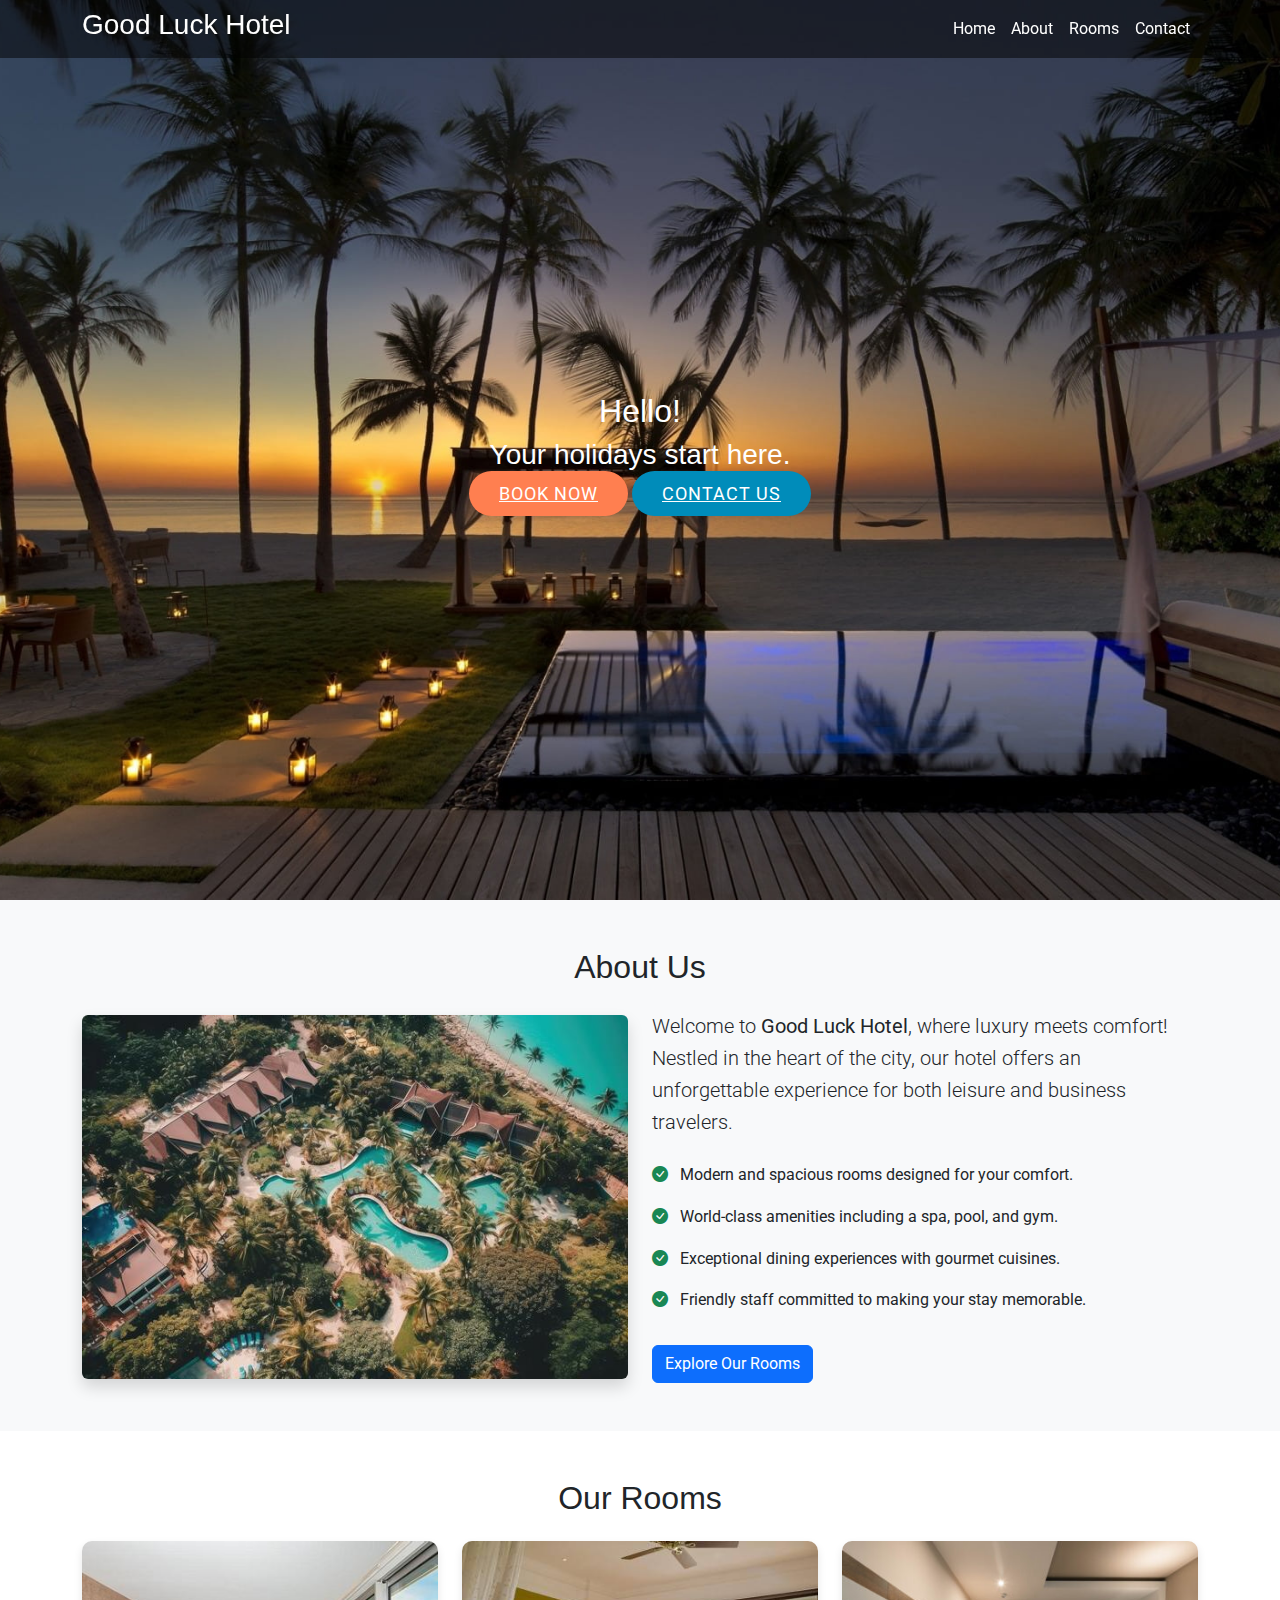
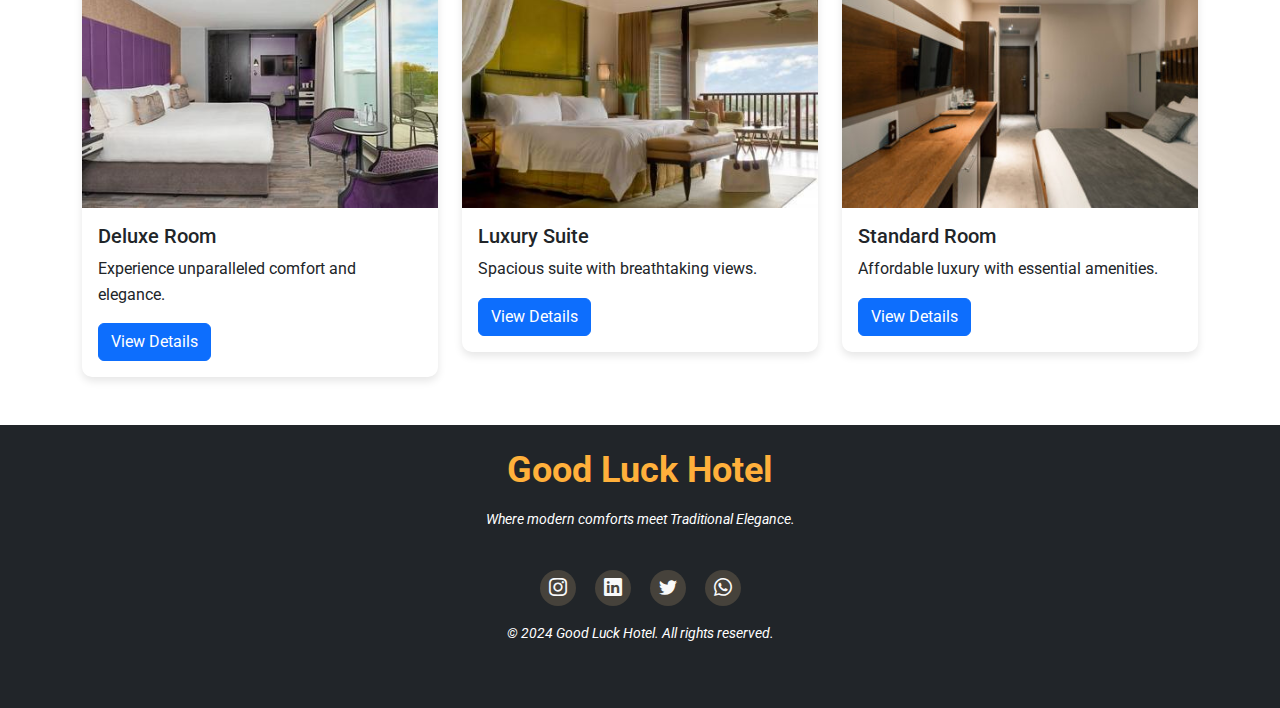
<file: index.html>
<!DOCTYPE html>
<html lang="en">

<head>
    <meta charset="UTF-8">
    <meta name="viewport" content="width=device-width, initial-scale=1.0">
    <title>Good Luck Hotel - Room Booking</title>
    <!-- Bootstrap CSS -->
    <link href="https://cdn.jsdelivr.net/npm/bootstrap@5.3.0-alpha1/dist/css/bootstrap.min.css" rel="stylesheet">
    <link href="https://fonts.googleapis.com/css2?family=Roboto:wght@400;500&family=Open+Sans:wght@400;600&display=swap" rel="stylesheet">
    <link href="https://cdn.jsdelivr.net/npm/bootstrap-icons/font/bootstrap-icons.css" rel="stylesheet">
    <link rel="stylesheet" href="styles.css">
</head>

<body>

    <!-- ======= Header ======= -->
    <header id="header" class="fixed-top d-flex align-items-center header-transparent">
        <div class="container-fluid container-xl d-flex align-items-center justify-content-between">

            <div class="logo me-auto">
                <h3>Good Luck Hotel</h3>
            </div>

            <nav id="navbar" class="navbar navbar-expand-lg navbar-light">
                <button class="navbar-toggler" type="button" data-bs-toggle="collapse" data-bs-target="#navbarNav"
                    aria-controls="navbarNav" aria-expanded="false" aria-label="Toggle navigation">
                    <span class="navbar-toggler-icon"></span>
                </button>
                <div class="collapse navbar-collapse" id="navbarNav">
                    <ul class="navbar-nav ms-auto">
                        <li class="nav-item"><a class="nav-link scrollto active" href="#hero">Home</a></li>
                        <li class="nav-item"><a class="nav-link scrollto" href="#about">About</a></li>
                        <li class="nav-item"><a class="nav-link scrollto" href="#rooms">Rooms</a></li>
                        <li class="nav-item"><a class="nav-link scrollto" href="contact.html">Contact</a></li>
                    </ul>
                </div>
            </nav><!-- .navbar -->

        </div>
    </header><!-- End Header -->

    <!-- ======= Hero Section ======= -->
    <section id="hero">
        <div class="hero-container">
            <div id="heroCarousel" class="carousel slide carousel-fade" data-bs-ride="carousel">
                <ol class="carousel-indicators" id="hero-carousel-indicators"></ol>
                <div class="carousel-inner" role="listbox">
                    <div class="carousel-item active" style="background-image: url(assets/two.jpg);">
                        <div class="carousel-container">
                            <div class="carousel-content">
                                <h2>Hello!</h2>
                                <h3>Your holidays start here.</h3>
                                <div>
                                    <a href="#rooms" class="btn-book-now scrollto">Book Now</a>
                                    <a href="contact.html" class="btn-contact scrollto">Contact Us</a>
                                </div>
                            </div>
                        </div>
                    </div>
                </div>

            </div>
        </div>
    </section><!-- End Hero -->

       <!-- About Section -->
<section id="about" class="py-5 bg-light">
    <div class="container">
        <h2 class="text-center mb-4">About Us</h2>
        <div class="row align-items-center">
            <div class="col-md-6">
                <img src="assets/aboutus.jpeg" class="img-fluid rounded shadow" alt="Hotel Image">
            </div>
            <div class="col-md-6">
                <p class="lead mb-4">Welcome to <strong>Good Luck Hotel</strong>, where luxury meets comfort! Nestled in the heart of the city, our hotel offers an unforgettable experience for both leisure and business travelers.</p>
                <ul class="list-unstyled">
                    <li class="mb-3">
                        <i class="bi bi-check-circle-fill text-success me-2"></i>
                        Modern and spacious rooms designed for your comfort.
                    </li>
                    <li class="mb-3">
                        <i class="bi bi-check-circle-fill text-success me-2"></i>
                        World-class amenities including a spa, pool, and gym.
                    </li>
                    <li class="mb-3">
                        <i class="bi bi-check-circle-fill text-success me-2"></i>
                        Exceptional dining experiences with gourmet cuisines.
                    </li>
                    <li class="mb-3">
                        <i class="bi bi-check-circle-fill text-success me-2"></i>
                        Friendly staff committed to making your stay memorable.
                    </li>
                </ul>
                <a href="#rooms" class="btn btn-primary mt-3">Explore Our Rooms</a>
            </div>
        </div>
    </div>
</section>

    <!-- Rooms Section -->
    <section id="rooms" class="py-5">
        <div class="container">
            <h2 class="text-center mb-4">Our Rooms</h2>
            <div class="row">
                <div class="col-md-4">
                    <div class="card">
                        <img src="assets/deluxeroom.jpg" class="card-img-top" alt="Deluxe Room">
                        <div class="card-body">
                            <h5 class="card-title">Deluxe Room</h5>
                            <p class="card-text">Experience unparalleled comfort and elegance.</p>
                            <a href="deluxeroom.html" class="btn btn-primary">View Details</a>
                        </div>
                    </div>
                </div>
                <div class="col-md-4">
                    <div class="card">
                        <img src="assets/luxurysuite.jpg" class="card-img-top" alt="Luxury Suite">
                        <div class="card-body">
                            <h5 class="card-title">Luxury Suite</h5>
                            <p class="card-text">Spacious suite with breathtaking views.</p>
                            <a href="luxurysuite.html" class="btn btn-primary">View Details</a>
                        </div>
                    </div>
                </div>
                <div class="col-md-4">
                    <div class="card">
                        <img src="assets/standardroom.jpg" class="card-img-top" alt="Standard Room">
                        <div class="card-body">
                            <h5 class="card-title">Standard Room</h5>
                            <p class="card-text">Affordable luxury with essential amenities.</p>
                            <a href="standardroom.html" class="btn btn-primary">View Details</a>
                        </div>
                    </div>
                </div>
            </div>
        </div>
    </section>


    <!-- Footer -->
    <footer id="footer" class="bg-dark text-white py-4">
        <div class="container text-center">
            <h3>Good Luck Hotel</h3>
            <p>Where modern comforts meet Traditional Elegance.</p>
            <div class="social-links mb-3">
                <a href="https://www.instagram.com/__sri_kashyap__?igsh=MmpoM2I4Nm5mdGVl" class="text-light mx-2" target="_blank">
                    <i class="bi bi-instagram"></i>
                </a>
                <a href="https://www.linkedin.com/in/srinidhi-s-kashyap-007918289" class="text-light mx-2" target="_blank">
                    <i class="bi bi-linkedin"></i>
                </a>
                <a href="https://x.com/srinidhi0610?t=SPg7qiuBo0D0wRp7rnurTA&s=09" class="text-light mx-2" target="_blank">
                    <i class="bi bi-twitter"></i>
                </a>
                <a href="https://wa.me/qr/45H2TBUZRWYRG1" class="text-light mx-2" target="_blank">
                    <i class="bi bi-whatsapp"></i>
                </a>
            </div>
            <p>&copy; 2024 Good Luck Hotel. All rights reserved.</p>
        </div>
    </footer>

    <!-- Bootstrap JS -->
    <script src="https://cdn.jsdelivr.net/npm/@popperjs/core@2.11.6/dist/umd/popper.min.js"></script>
    <script src="https://cdn.jsdelivr.net/npm/bootstrap@5.3.0-alpha1/dist/js/bootstrap.min.js"></script>
</body>

</html>
</file>
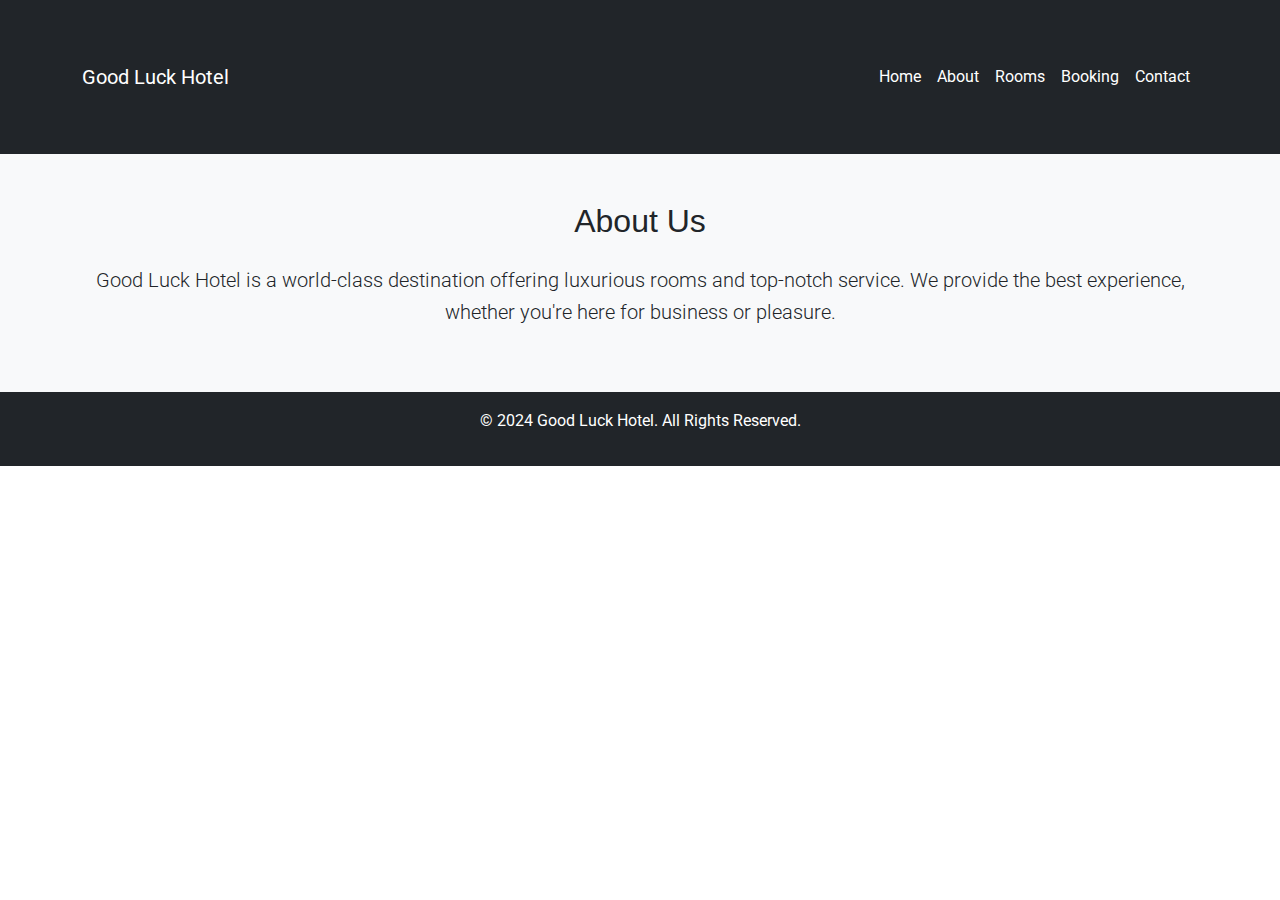
<file: about.html>
<!DOCTYPE html>
<html lang="en">

<head>
    <meta charset="UTF-8">
    <meta name="viewport" content="width=device-width, initial-scale=1.0">
    <title>Good Luck Hotel - About Us</title>
    <link href="https://cdn.jsdelivr.net/npm/bootstrap@5.3.0-alpha1/dist/css/bootstrap.min.css" rel="stylesheet">
    <link href="https://fonts.googleapis.com/css2?family=Roboto:wght@400;500&family=Open+Sans:wght@400;600&display=swap" rel="stylesheet">
    <link rel="stylesheet" href="styles.css">
</head>

<body>
    <header class="bg-dark text-white py-5">
        <nav class="navbar navbar-expand-lg navbar-dark">
            <div class="container">
                <a class="navbar-brand" href="index.html">Good Luck Hotel</a>
                <button class="navbar-toggler" type="button" data-bs-toggle="collapse" data-bs-target="#navbarNav"
                    aria-controls="navbarNav" aria-expanded="false" aria-label="Toggle navigation">
                    <span class="navbar-toggler-icon"></span>
                </button>
                <div class="collapse navbar-collapse" id="navbarNav">
                    <ul class="navbar-nav ms-auto">
                        <li class="nav-item">
                            <a class="nav-link" href="index.html">Home</a>
                        </li>
                        <li class="nav-item">
                            <a class="nav-link" href="about.html">About</a>
                        </li>
                        <li class="nav-item">
                            <a class="nav-link" href="rooms.html">Rooms</a>
                        </li>
                        <li class="nav-item">
                            <a class="nav-link" href="booking.html">Booking</a>
                        </li>
                        <li class="nav-item">
                            <a class="nav-link" href="contact.html">Contact</a>
                        </li>
                    </ul>
                </div>
            </div>
        </nav>
    </header>

    <section id="about" class="py-5 bg-light">
        <div class="container">
            <h2 class="text-center mb-4">About Us</h2>
            <p class="lead text-center">Good Luck Hotel is a world-class destination offering luxurious rooms and top-notch service. We provide the best experience, whether you're here for business or pleasure.</p>
        </div>
    </section>

    <footer class="bg-dark text-white py-3 text-center">
        <p>&copy; 2024 Good Luck Hotel. All Rights Reserved.</p>
    </footer>

    <script src="https://cdn.jsdelivr.net/npm/bootstrap@5.3.0-alpha1/dist/js/bootstrap.bundle.min.js"></script>
</body>

</html>
</file>
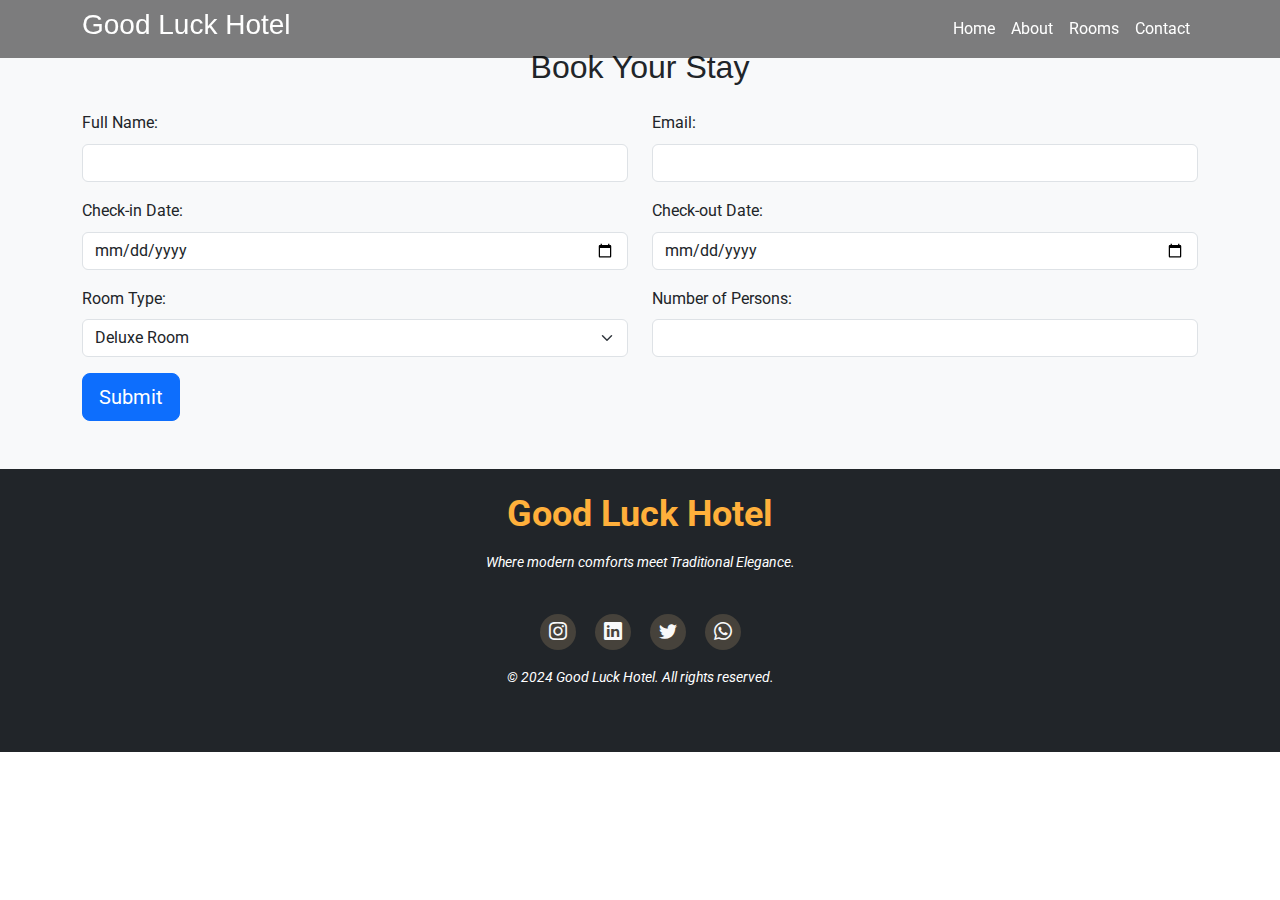
<file: booking.html>
<!DOCTYPE html>
<html lang="en">

<head>
    <meta charset="UTF-8">
    <meta name="viewport" content="width=device-width, initial-scale=1.0">
    <meta http-equiv="X-UA-Compatible" content="IE=edge">
    <title>Good Luck Hotel - Booking</title>

    <!-- Bootstrap CSS -->
    <link href="https://cdn.jsdelivr.net/npm/bootstrap@5.3.0-alpha1/dist/css/bootstrap.min.css" rel="stylesheet">
    <link href="https://fonts.googleapis.com/css2?family=Roboto:wght@400;500&family=Open+Sans:wght@400;600&display=swap" rel="stylesheet">
    <link href="https://cdn.jsdelivr.net/npm/bootstrap-icons/font/bootstrap-icons.css" rel="stylesheet">
    <link rel="stylesheet" href="styles.css">
</head>

<body>
    <!-- ======= Header ======= -->
    <header id="header" class="fixed-top d-flex align-items-center header-transparent">
        <div class="container-fluid container-xl d-flex align-items-center justify-content-between">

            <div class="logo me-auto">
                <h3>Good Luck Hotel</h3>
            </div>

            <nav id="navbar" class="navbar navbar-expand-lg navbar-light">
                <button class="navbar-toggler" type="button" data-bs-toggle="collapse" data-bs-target="#navbarNav"
                    aria-controls="navbarNav" aria-expanded="false" aria-label="Toggle navigation">
                    <span class="navbar-toggler-icon"></span>
                </button>
                <div class="collapse navbar-collapse" id="navbarNav">
                    <ul class="navbar-nav ms-auto">
                        <li class="nav-item"><a class="nav-link scrollto active" href="#hero">Home</a></li>
                        <li class="nav-item"><a class="nav-link scrollto" href="#about">About</a></li>
                        <li class="nav-item"><a class="nav-link scrollto" href="#rooms">Rooms</a></li>
                        <li class="nav-item"><a class="nav-link scrollto" href="contact.html">Contact</a></li>
                    </ul>
                </div>
            </nav><!-- .navbar -->
        </div>
    </header>

    <!-- Booking Section -->
    <section id="booking" class="py-5 bg-light">
        <div class="container">
            <h2 class="text-center mb-4">Book Your Stay</h2>
            <form action="confirmation.html" method="POST">
                <div class="row">
                    <div class="col-md-6 mb-3">
                        <label for="name" class="form-label">Full Name:</label>
                        <input type="text" id="name" name="name" class="form-control" required>
                    </div>
                    <div class="col-md-6 mb-3">
                        <label for="email" class="form-label">Email:</label>
                        <input type="email" id="email" name="email" class="form-control" required>
                    </div>
                    <div class="col-md-6 mb-3">
                        <label for="checkin" class="form-label">Check-in Date:</label>
                        <input type="date" id="checkin" name="checkin" class="form-control" required>
                    </div>
                    <div class="col-md-6 mb-3">
                        <label for="checkout" class="form-label">Check-out Date:</label>
                        <input type="date" id="checkout" name="checkout" class="form-control" required>
                    </div>
                    <div class="col-md-6 mb-3">
                        <label for="room" class="form-label">Room Type:</label>
                        <select id="room" name="room" class="form-select">
                            <option>Deluxe Room</option>
                            <option>Luxury Suite</option>
                            <option>Standard Room</option>
                        </select>
                    </div>
                    <div class="col-md-6 mb-3">
                        <label for="persons" class="form-label">Number of Persons:</label>
                        <input type="number" id="persons" name="persons" class="form-control" required min="1" max="10">
                    </div>
                </div>
                <button type="submit" class="btn btn-primary btn-lg">Submit</button>
            </form>
        </div>
    </section>

    <!-- Footer -->
    <footer id="footer" class="bg-dark text-white py-4">
        <div class="container text-center">
            <h3>Good Luck Hotel</h3>
            <p>Where modern comforts meet Traditional Elegance.</p>
            <div class="social-links mb-3">
                <a href="https://www.instagram.com/__sri_kashyap__?igsh=MmpoM2I4Nm5mdGVl" class="text-light mx-2" target="_blank">
                    <i class="bi bi-instagram"></i>
                </a>
                <a href="https://www.linkedin.com/in/srinidhi-s-kashyap-007918289" class="text-light mx-2" target="_blank">
                    <i class="bi bi-linkedin"></i>
                </a>
                <a href="https://x.com/srinidhi0610?t=SPg7qiuBo0D0wRp7rnurTA&s=09" class="text-light mx-2" target="_blank">
                    <i class="bi bi-twitter"></i>
                </a>
                <a href="https://wa.me/qr/45H2TBUZRWYRG1" class="text-light mx-2" target="_blank">
                    <i class="bi bi-whatsapp"></i>
                </a>
            </div>
            <p>&copy; 2024 Good Luck Hotel. All rights reserved.</p>
        </div>
    </footer>

    <!-- Bootstrap JS -->
    <script src="https://cdn.jsdelivr.net/npm/@popperjs/core@2.11.6/dist/umd/popper.min.js"></script>
    <script src="https://cdn.jsdelivr.net/npm/bootstrap@5.3.0-alpha1/dist/js/bootstrap.min.js"></script>
</body>

</html>
</file>
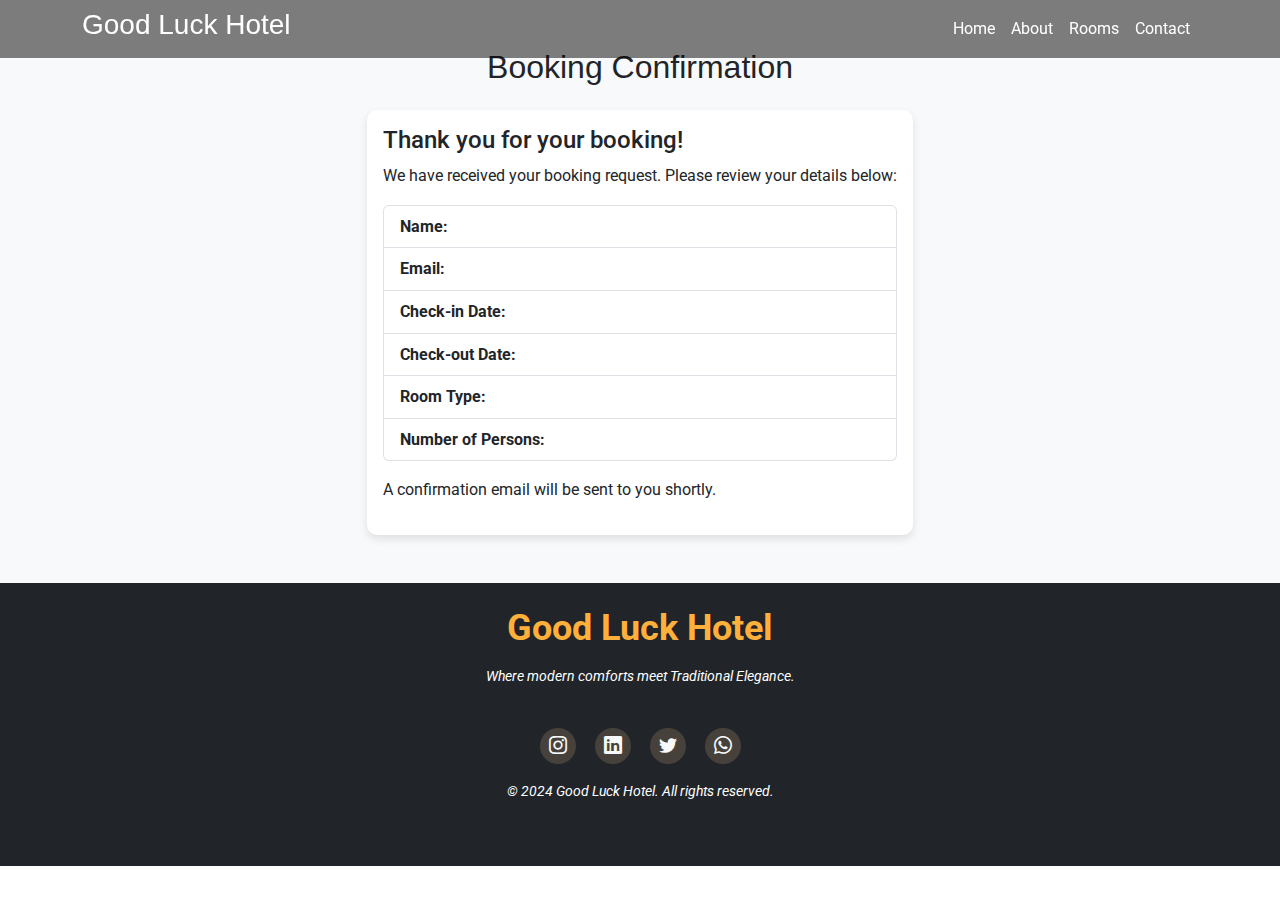
<file: confirmation.html>
<!DOCTYPE html>
<html lang="en">

<head>
    <meta charset="UTF-8">
    <meta name="viewport" content="width=device-width, initial-scale=1.0">
    <meta http-equiv="X-UA-Compatible" content="IE=edge">
    <title>Booking Confirmation - Good Luck Hotel</title>

    <!-- Bootstrap CSS -->
    <link href="https://cdn.jsdelivr.net/npm/bootstrap@5.3.0-alpha1/dist/css/bootstrap.min.css" rel="stylesheet">
    <link href="https://fonts.googleapis.com/css2?family=Roboto:wght@400;500&family=Open+Sans:wght@400;600&display=swap" rel="stylesheet">
    <link href="https://cdn.jsdelivr.net/npm/bootstrap-icons/font/bootstrap-icons.css" rel="stylesheet">
    <link rel="stylesheet" href="styles.css">
</head>

<body>
    <!-- ======= Header ======= -->
    <header id="header" class="fixed-top d-flex align-items-center header-transparent">
        <div class="container-fluid container-xl d-flex align-items-center justify-content-between">

            <div class="logo me-auto">
                <h3>Good Luck Hotel</h3>
            </div>

            <nav id="navbar" class="navbar navbar-expand-lg navbar-light">
                <button class="navbar-toggler" type="button" data-bs-toggle="collapse" data-bs-target="#navbarNav"
                    aria-controls="navbarNav" aria-expanded="false" aria-label="Toggle navigation">
                    <span class="navbar-toggler-icon"></span>
                </button>
                <div class="collapse navbar-collapse" id="navbarNav">
                    <ul class="navbar-nav ms-auto">
                        <li class="nav-item"><a class="nav-link scrollto active" href="#hero">Home</a></li>
                        <li class="nav-item"><a class="nav-link scrollto" href="#about">About</a></li>
                        <li class="nav-item"><a class="nav-link scrollto" href="#rooms">Rooms</a></li>
                        <li class="nav-item"><a class="nav-link scrollto" href="contact.html">Contact</a></li>
                    </ul>
                </div>
            </nav><!-- .navbar -->
        </div>
    </header>

    <!-- Confirmation Section -->
    <section id="confirmation" class="py-5 bg-light">
        <div class="container">
            <h2 class="text-center mb-4">Booking Confirmation</h2>
            <div class="row">
                <div class="col-md-6 offset-md-3">
                    <div class="card">
                        <div class="card-body">
                            <h4 class="card-title">Thank you for your booking!</h4>
                            <p class="card-text">We have received your booking request. Please review your details below:</p>
                            <ul class="list-group">
                                <li class="list-group-item"><strong>Name:</strong> <!-- User's Name --></li>
                                <li class="list-group-item"><strong>Email:</strong> <!-- User's Email --></li>
                                <li class="list-group-item"><strong>Check-in Date:</strong> <!-- Check-in Date --></li>
                                <li class="list-group-item"><strong>Check-out Date:</strong> <!-- Check-out Date --></li>
                                <li class="list-group-item"><strong>Room Type:</strong> <!-- Room Type --></li>
                                <li class="list-group-item"><strong>Number of Persons:</strong> <!-- Number of Persons --></li>
                            </ul>
                            <p class="mt-3">A confirmation email will be sent to you shortly.</p>
                        </div>
                    </div>
                </div>
            </div>
        </div>
    </section>

    <!-- Footer -->
    <footer id="footer" class="bg-dark text-white py-4">
        <div class="container text-center">
            <h3>Good Luck Hotel</h3>
            <p>Where modern comforts meet Traditional Elegance.</p>
            <div class="social-links mb-3">
                <a href="https://www.instagram.com/__sri_kashyap__?igsh=MmpoM2I4Nm5mdGVl" class="text-light mx-2" target="_blank">
                    <i class="bi bi-instagram"></i>
                </a>
                <a href="https://www.linkedin.com/in/srinidhi-s-kashyap-007918289" class="text-light mx-2" target="_blank">
                    <i class="bi bi-linkedin"></i>
                </a>
                <a href="https://x.com/srinidhi0610?t=SPg7qiuBo0D0wRp7rnurTA&s=09" class="text-light mx-2" target="_blank">
                    <i class="bi bi-twitter"></i>
                </a>
                <a href="https://wa.me/qr/45H2TBUZRWYRG1" class="text-light mx-2" target="_blank">
                    <i class="bi bi-whatsapp"></i>
                </a>
            </div>
            <p>&copy; 2024 Good Luck Hotel. All rights reserved.</p>
        </div>
    </footer>

    <!-- Bootstrap JS -->
    <script src="https://cdn.jsdelivr.net/npm/@popperjs/core@2.11.6/dist/umd/popper.min.js"></script>
    <script src="https://cdn.jsdelivr.net/npm/bootstrap@5.3.0-alpha1/dist/js/bootstrap.min.js"></script>
</body>

</html>
</file>
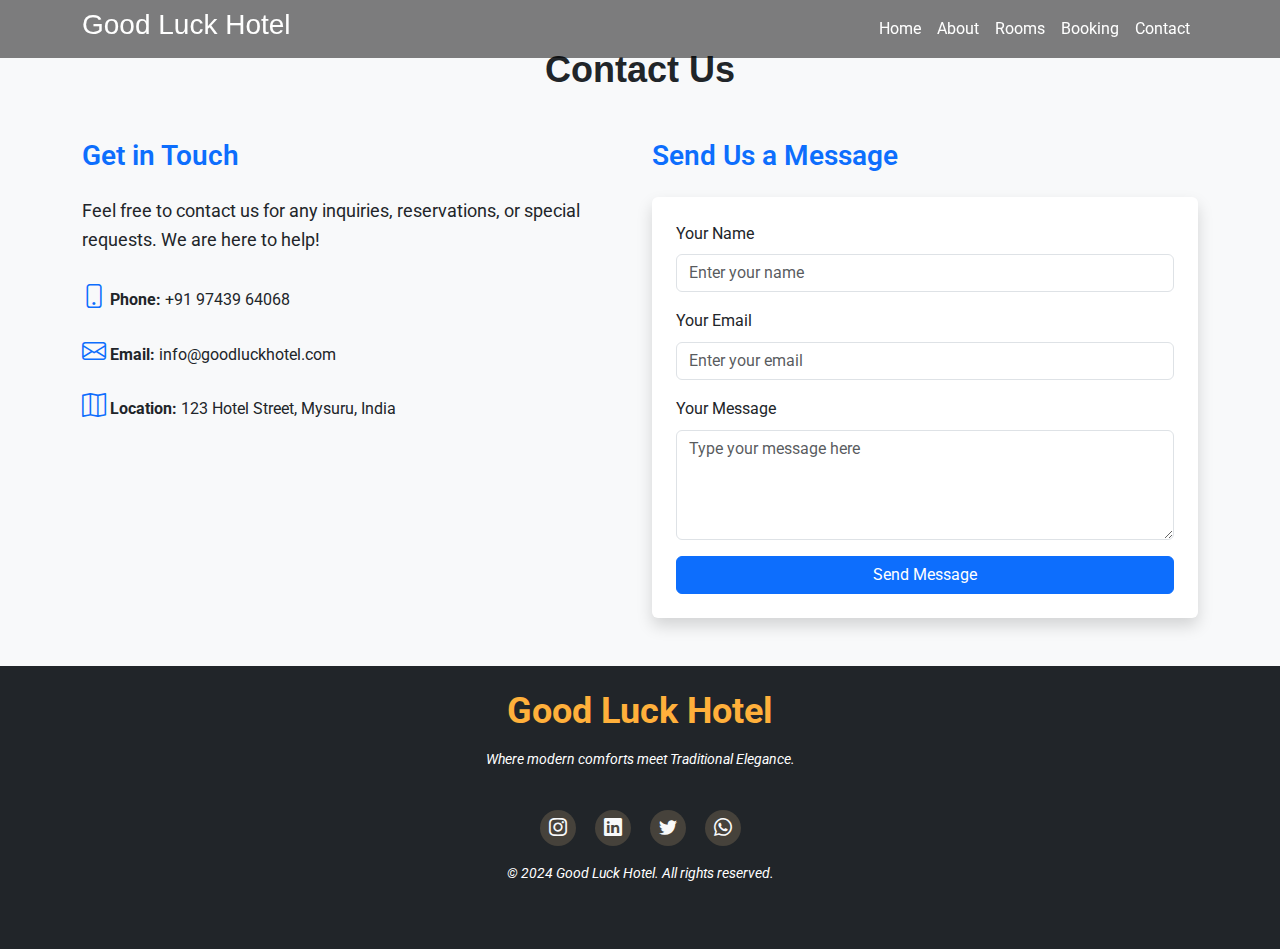
<file: contact.html>
<!DOCTYPE html>
<html lang="en">

<head>
    <meta charset="UTF-8">
    <meta name="viewport" content="width=device-width, initial-scale=1.0">
    <title>Good Luck Hotel - Contact</title>
    <link href="https://cdn.jsdelivr.net/npm/bootstrap@5.3.0-alpha1/dist/css/bootstrap.min.css" rel="stylesheet">
    <link href="https://fonts.googleapis.com/css2?family=Roboto:wght@400;500&family=Open+Sans:wght@400;600&display=swap" rel="stylesheet">
    <link href="https://cdn.jsdelivr.net/npm/bootstrap-icons/font/bootstrap-icons.css" rel="stylesheet">
    <link rel="stylesheet" href="styles.css">
</head>

<body>

        <!-- ======= Header ======= -->
        <header id="header" class="fixed-top d-flex align-items-center header-transparent">
            <div class="container-fluid container-xl d-flex align-items-center justify-content-between">
    
                <div class="logo me-auto">
                    <h3>Good Luck Hotel</h3>
                </div>
    
                <nav id="navbar" class="navbar navbar-expand-lg navbar-light">
                    <button class="navbar-toggler" type="button" data-bs-toggle="collapse" data-bs-target="#navbarNav"
                        aria-controls="navbarNav" aria-expanded="false" aria-label="Toggle navigation">
                        <span class="navbar-toggler-icon"></span>
                    </button>
                    <div class="collapse navbar-collapse" id="navbarNav">
                        <ul class="navbar-nav ms-auto">
                            <li class="nav-item"><a class="nav-link scrollto active" href="index.html">Home</a></li>
                            <li class="nav-item"><a class="nav-link scrollto" href="index.html/#about">About</a></li>
                            <li class="nav-item"><a class="nav-link scrollto" href="index.html/#rooms">Rooms</a></li>
                            <li class="nav-item"><a class="nav-link scrollto" href="#booking">Booking</a></li>
                            <li class="nav-item"><a class="nav-link scrollto" href="#contact">Contact</a></li>
                        </ul>
                    </div>
                </nav><!-- .navbar -->
    
            </div>
        </header><!-- End Header -->

    <!-- Contact Section -->
<section id="contact" class="py-5 bg-light">
    <div class="container">
        <h2 class="text-center mb-5" style="font-size: 36px; font-weight: bold;">Contact Us</h2>
        <div class="row">
            <!-- Contact Information Column -->
            <div class="col-md-6">
                <h4 class="text-primary mb-4" style="font-size: 28px; font-weight: 600;">Get in Touch</h4>
                <p class="mb-4" style="font-size: 18px;">Feel free to contact us for any inquiries, reservations, or special requests. We are here to help!</p>
                <ul class="list-unstyled">
                    <li class="mb-3"><i class="bi bi-phone text-primary" style="font-size: 24px;"></i> <strong>Phone:</strong> +91 97439 64068</li>
                    <li class="mb-3"><i class="bi bi-envelope text-primary" style="font-size: 24px;"></i> <strong>Email:</strong> info@goodluckhotel.com</li>
                    <li><i class="bi bi-map text-primary" style="font-size: 24px;"></i> <strong>Location:</strong> 123 Hotel Street, Mysuru, India</li>
                </ul>
                <!-- Social Links -->
                <div class="social-links mt-4">
                    <a href="https://www.instagram.com/_sri_kashyap_?igsh=MmpoM2I4Nm5mdGVl" class="text-light mx-2" target="_blank">
                        <i class="bi bi-instagram"></i>
                    </a>
                    <a href="https://www.linkedin.com/in/srinidhi-s-kashyap-007918289" class="text-light mx-2" target="_blank">
                        <i class="bi bi-linkedin"></i>
                    </a>
                    <a href="https://x.com/srinidhi0610?t=SPg7qiuBo0D0wRp7rnurTA&s=09" class="text-light mx-2" target="_blank">
                        <i class="bi bi-twitter"></i>
                    </a>
                    <a href="https://wa.me/qr/45H2TBUZRWYRG1" class="text-light mx-2" target="_blank">
                        <i class="bi bi-whatsapp"></i>
                    </a>
                </div>
            </div>

            <!-- Contact Form Column -->
            <div class="col-md-6">
                <h4 class="text-primary mb-4" style="font-size: 28px; font-weight: 600;">Send Us a Message</h4>
                <form action="#" method="POST" class="p-4 bg-white shadow rounded">
                    <div class="mb-3">
                        <label for="name" class="form-label">Your Name</label>
                        <input type="text" class="form-control" id="name" placeholder="Enter your name" required>
                    </div>
                    <div class="mb-3">
                        <label for="email" class="form-label">Your Email</label>
                        <input type="email" class="form-control" id="email" placeholder="Enter your email" required>
                    </div>
                    <div class="mb-3">
                        <label for="message" class="form-label">Your Message</label>
                        <textarea class="form-control" id="message" rows="4" placeholder="Type your message here" required></textarea>
                    </div>
                    <button type="submit" class="btn btn-primary w-100">Send Message</button>
                </form>
            </div>
        </div>
    </div>
</section>
<!-- Footer -->
    <footer id="footer" class="bg-dark text-white py-4">
        <div class="container text-center">
            <h3>Good Luck Hotel</h3>
            <p>Where modern comforts meet Traditional Elegance.</p>
            <div class="social-links mb-3">
                <a href="https://www.instagram.com/_sri_kashyap_?igsh=MmpoM2I4Nm5mdGVl" class="text-light mx-2" target="_blank">
                    <i class="bi bi-instagram"></i>
                </a>
                <a href="https://www.linkedin.com/in/srinidhi-s-kashyap-007918289" class="text-light mx-2" target="_blank">
                    <i class="bi bi-linkedin"></i>
                </a>
                <a href="https://x.com/srinidhi0610?t=SPg7qiuBo0D0wRp7rnurTA&s=09" class="text-light mx-2" target="_blank">
                    <i class="bi bi-twitter"></i>
                </a>
                <a href="https://wa.me/qr/45H2TBUZRWYRG1" class="text-light mx-2" target="_blank">
                    <i class="bi bi-whatsapp"></i>
                </a>
            </div>
            <p>&copy; 2024 Good Luck Hotel. All rights reserved.</p>
        </div>
    </footer>

    <!-- Bootstrap JS -->
    <script src="https://cdn.jsdelivr.net/npm/@popperjs/core@2.11.6/dist/umd/popper.min.js"></script>
    <script src="https://cdn.jsdelivr.net/npm/bootstrap@5.3.0-alpha1/dist/js/bootstrap.min.js"></script>
</body>

</html>
</file>
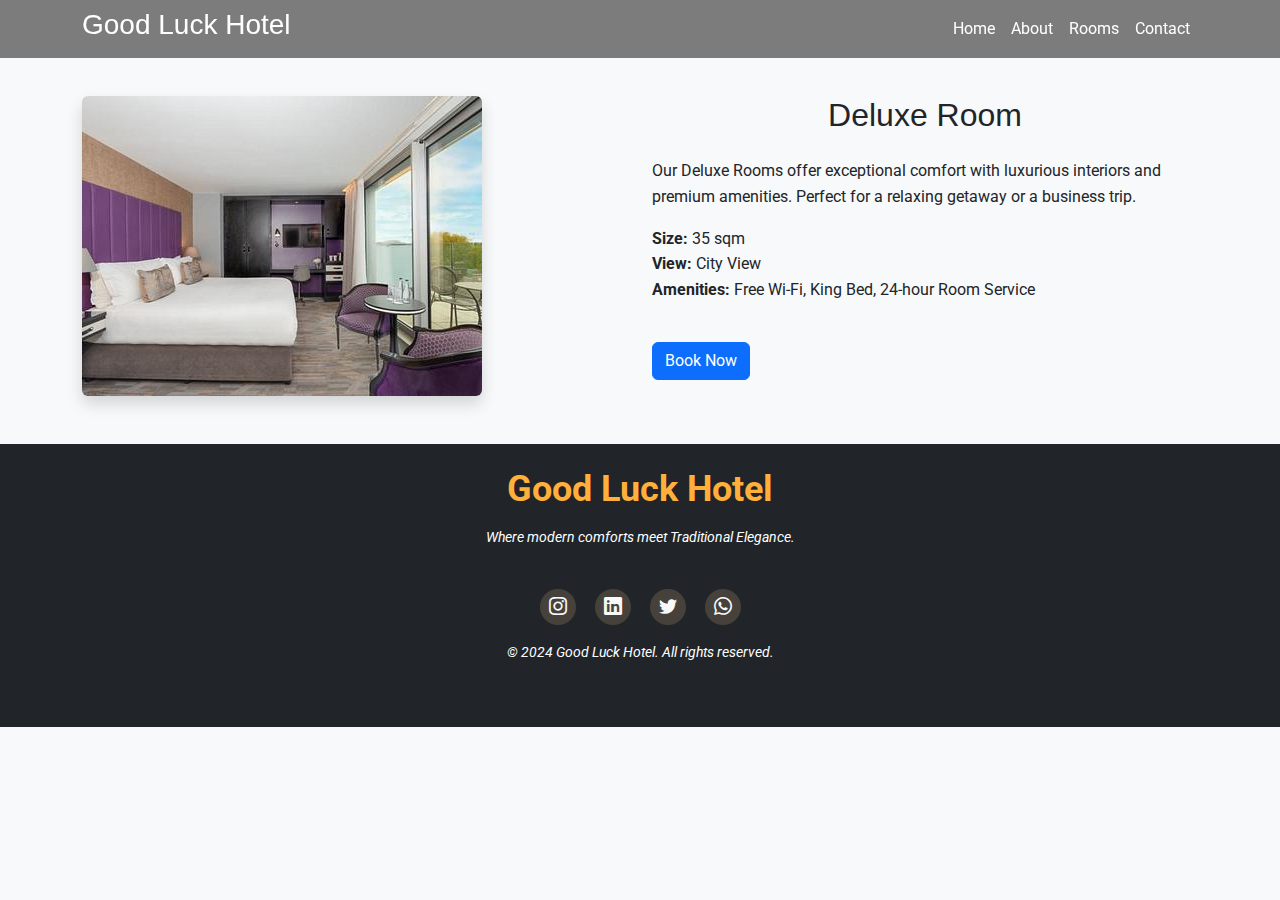
<file: deluxeroom.html>
<!DOCTYPE html>
<html lang="en">

<head>
    <meta charset="UTF-8">
    <meta name="viewport" content="width=device-width, initial-scale=1.0">
    <title>Room Details</title>
    <link href="https://cdn.jsdelivr.net/npm/bootstrap@5.3.0-alpha1/dist/css/bootstrap.min.css" rel="stylesheet">
    <link href="https://fonts.googleapis.com/css2?family=Roboto:wght@400;500&family=Open+Sans:wght@400;600&display=swap" rel="stylesheet">
    <link href="https://cdn.jsdelivr.net/npm/bootstrap-icons/font/bootstrap-icons.css" rel="stylesheet">
    <link rel="stylesheet" href="styles.css">
    <style>
        /* Custom Styling */
        body {
            background-color: #f8f9fa;
        }

        h1 {
            font-size: 2.5rem;
        }

        .img-fluid {
            cursor: pointer;
            transition: transform 0.3s ease;
        }

        .img-fluid:hover {
            transform: scale(1.05);
        }

        /* Modal Styling */
        .custom-modal {
            display: none;
            position: fixed;
            top: 0;
            left: 0;
            width: 100%;
            height: 100%;
            background: rgba(0, 0, 0, 0.8);
            justify-content: center;
            align-items: center;
            z-index: 1050;
        }

        .custom-modal img {
            max-width: 90%;
            max-height: 90%;
            border: 5px solid #fff;
            border-radius: 5px;
        }

        .custom-modal:target {
            display: flex;
        }

        .custom-modal .close-btn {
            position: absolute;
            top: 10px;
            right: 20px;
            font-size: 2rem;
            color: white;
            text-decoration: none;
            font-weight: bold;
        }
    </style>
</head>

<body>
    <!-- ======= Header ======= -->
    <header id="header" class="fixed-top d-flex align-items-center header-transparent">
        <div class="container-fluid container-xl d-flex align-items-center justify-content-between">

            <div class="logo me-auto">
                <h3>Good Luck Hotel</h3>
            </div>

            <nav id="navbar" class="navbar navbar-expand-lg navbar-light">
                <button class="navbar-toggler" type="button" data-bs-toggle="collapse" data-bs-target="#navbarNav"
                    aria-controls="navbarNav" aria-expanded="false" aria-label="Toggle navigation">
                    <span class="navbar-toggler-icon"></span>
                </button>
                <div class="collapse navbar-collapse" id="navbarNav">
                    <ul class="navbar-nav ms-auto">
                        <li class="nav-item"><a class="nav-link scrollto active" href="#hero">Home</a></li>
                        <li class="nav-item"><a class="nav-link scrollto" href="#about">About</a></li>
                        <li class="nav-item"><a class="nav-link scrollto" href="#rooms">Rooms</a></li>
                        <li class="nav-item"><a class="nav-link scrollto" href="contact.html">Contact</a></li>
                    </ul>
                </div>
            </nav><!-- .navbar -->

        </div>
    </header><!-- End Header -->

    <!-- Room Section -->
    <section class="py-5 mt-5">
        <div class="container">
            <div class="row">
                <div class="col-md-6">
                    <!-- Image with Modal Trigger -->
                    <a href="#roomImageModal">
                        <img src="assets/deluxeroom.jpg" class="img-fluid rounded shadow"
                            alt="Room Image">
                    </a>
                </div>
                <div class="col-md-6">
                    <h2 class="mb-4">Deluxe Room</h2>
                    <p>Our Deluxe Rooms offer exceptional comfort with luxurious interiors and premium amenities. Perfect
                        for a relaxing getaway or a business trip.</p>
                    <ul class="list-unstyled">
                        <li><strong>Size:</strong> 35 sqm</li>
                        <li><strong>View:</strong> City View</li>
                        <li><strong>Amenities:</strong> Free Wi-Fi, King Bed, 24-hour Room Service</li>
                    </ul>
                    <a href="booking.html" class="btn btn-primary mt-4">Book Now</a>
                </div>
            </div>
        </div>
    </section>

    <!-- Custom Modal -->
    <div id="roomImageModal" class="custom-modal">
        <a href="#" class="close-btn">&times;</a>
        <img src="assets/deluxeroom.jpg" alt="Room Image">
    </div>

        <!-- Footer -->
        <footer id="footer" class="bg-dark text-white py-4">
            <div class="container text-center">
                <h3>Good Luck Hotel</h3>
                <p>Where modern comforts meet Traditional Elegance.</p>
                <div class="social-links mb-3">
                    <a href="https://www.instagram.com/__sri_kashyap__?igsh=MmpoM2I4Nm5mdGVl" class="text-light mx-2" target="_blank">
                        <i class="bi bi-instagram"></i>
                    </a>
                    <a href="https://www.linkedin.com/in/srinidhi-s-kashyap-007918289" class="text-light mx-2" target="_blank">
                        <i class="bi bi-linkedin"></i>
                    </a>
                    <a href="https://x.com/srinidhi0610?t=SPg7qiuBo0D0wRp7rnurTA&s=09" class="text-light mx-2" target="_blank">
                        <i class="bi bi-twitter"></i>
                    </a>
                    <a href="https://wa.me/qr/45H2TBUZRWYRG1" class="text-light mx-2" target="_blank">
                        <i class="bi bi-whatsapp"></i>
                    </a>
                </div>
                <p>&copy; 2024 Good Luck Hotel. All rights reserved.</p>
            </div>
        </footer>
            <!-- Bootstrap JS -->
    <script src="https://cdn.jsdelivr.net/npm/@popperjs/core@2.11.6/dist/umd/popper.min.js"></script>
    <script src="https://cdn.jsdelivr.net/npm/bootstrap@5.3.0-alpha1/dist/js/bootstrap.min.js"></script>
</body>

</html>
</file>
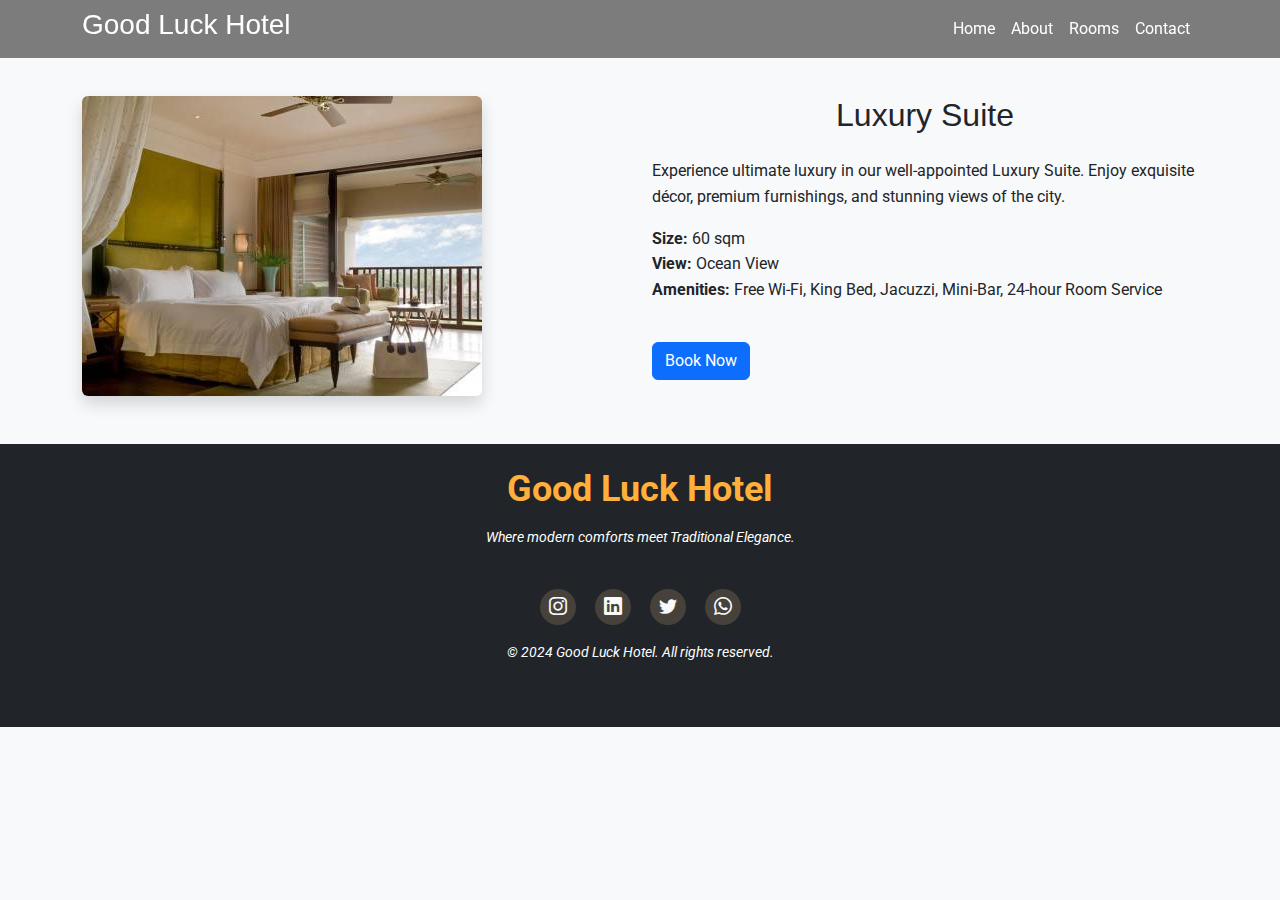
<file: luxurysuite.html>
<!DOCTYPE html>
<html lang="en">

<head>
    <meta charset="UTF-8">
    <meta name="viewport" content="width=device-width, initial-scale=1.0">
    <title>Luxury Suite</title>
    <link href="https://cdn.jsdelivr.net/npm/bootstrap@5.3.0-alpha1/dist/css/bootstrap.min.css" rel="stylesheet">
    <link href="https://fonts.googleapis.com/css2?family=Roboto:wght@400;500&family=Open+Sans:wght@400;600&display=swap" rel="stylesheet">
    <link href="https://cdn.jsdelivr.net/npm/bootstrap-icons/font/bootstrap-icons.css" rel="stylesheet">
    <link rel="stylesheet" href="styles.css">
    <style>
        /* Custom Styling */
        body {
            background-color: #f8f9fa;
        }

        h1 {
            font-size: 2.5rem;
        }

        .img-fluid {
            cursor: pointer;
            transition: transform 0.3s ease;
        }

        .img-fluid:hover {
            transform: scale(1.05);
        }

        /* Modal Styling */
        .custom-modal {
            display: none;
            position: fixed;
            top: 0;
            left: 0;
            width: 100%;
            height: 100%;
            background: rgba(0, 0, 0, 0.8);
            justify-content: center;
            align-items: center;
            z-index: 1050;
        }

        .custom-modal img {
            max-width: 90%;
            max-height: 90%;
            border: 5px solid #fff;
            border-radius: 5px;
        }

        .custom-modal:target {
            display: flex;
        }

        .custom-modal .close-btn {
            position: absolute;
            top: 10px;
            right: 20px;
            font-size: 2rem;
            color: white;
            text-decoration: none;
            font-weight: bold;
        }
    </style>
</head>

<body>
        <!-- ======= Header ======= -->
        <header id="header" class="fixed-top d-flex align-items-center header-transparent">
            <div class="container-fluid container-xl d-flex align-items-center justify-content-between">
    
                <div class="logo me-auto">
                    <h3>Good Luck Hotel</h3>
                </div>
    
                <nav id="navbar" class="navbar navbar-expand-lg navbar-light">
                    <button class="navbar-toggler" type="button" data-bs-toggle="collapse" data-bs-target="#navbarNav"
                        aria-controls="navbarNav" aria-expanded="false" aria-label="Toggle navigation">
                        <span class="navbar-toggler-icon"></span>
                    </button>
                    <div class="collapse navbar-collapse" id="navbarNav">
                        <ul class="navbar-nav ms-auto">
                            <li class="nav-item"><a class="nav-link scrollto active" href="#hero">Home</a></li>
                            <li class="nav-item"><a class="nav-link scrollto" href="#about">About</a></li>
                            <li class="nav-item"><a class="nav-link scrollto" href="#rooms">Rooms</a></li>
                            <li class="nav-item"><a class="nav-link scrollto" href="contact.html">Contact</a></li>
                        </ul>
                    </div>
                </nav><!-- .navbar -->
    
            </div>
        </header><!-- End Header -->


    <!-- Room Section -->
    <section class="py-5 mt-5">
        <div class="container">
            <div class="row">
                <div class="col-md-6">
                    <!-- Image with Modal Trigger -->
                    <a href="#roomImageModal">
                        <img src="assets/luxurysuite.jpg" class="img-fluid rounded shadow"
                            alt="Luxury Suite Image">
                    </a>
                </div>
                <div class="col-md-6">
                    <h2 class="mb-4">Luxury Suite</h2>
                    <p>Experience ultimate luxury in our well-appointed Luxury Suite. Enjoy exquisite décor, premium
                        furnishings, and stunning views of the city.</p>
                    <ul class="list-unstyled">
                        <li><strong>Size:</strong> 60 sqm</li>
                        <li><strong>View:</strong> Ocean View</li>
                        <li><strong>Amenities:</strong> Free Wi-Fi, King Bed, Jacuzzi, Mini-Bar, 24-hour Room Service</li>
                    </ul>
                    <a href="booking.html" class="btn btn-primary mt-4">Book Now</a>
                </div>
            </div>
        </div>
    </section>


        <!-- Footer -->
        <footer id="footer" class="bg-dark text-white py-4">
            <div class="container text-center">
                <h3>Good Luck Hotel</h3>
                <p>Where modern comforts meet Traditional Elegance.</p>
                <div class="social-links mb-3">
                    <a href="https://www.instagram.com/__sri_kashyap__?igsh=MmpoM2I4Nm5mdGVl" class="text-light mx-2" target="_blank">
                        <i class="bi bi-instagram"></i>
                    </a>
                    <a href="https://www.linkedin.com/in/srinidhi-s-kashyap-007918289" class="text-light mx-2" target="_blank">
                        <i class="bi bi-linkedin"></i>
                    </a>
                    <a href="https://x.com/srinidhi0610?t=SPg7qiuBo0D0wRp7rnurTA&s=09" class="text-light mx-2" target="_blank">
                        <i class="bi bi-twitter"></i>
                    </a>
                    <a href="https://wa.me/qr/45H2TBUZRWYRG1" class="text-light mx-2" target="_blank">
                        <i class="bi bi-whatsapp"></i>
                    </a>
                </div>
                <p>&copy; 2024 Good Luck Hotel. All rights reserved.</p>
            </div>
        </footer>
            <!-- Bootstrap JS -->
    <script src="https://cdn.jsdelivr.net/npm/@popperjs/core@2.11.6/dist/umd/popper.min.js"></script>
    <script src="https://cdn.jsdelivr.net/npm/bootstrap@5.3.0-alpha1/dist/js/bootstrap.min.js"></script>
</body>

</html>
</file>
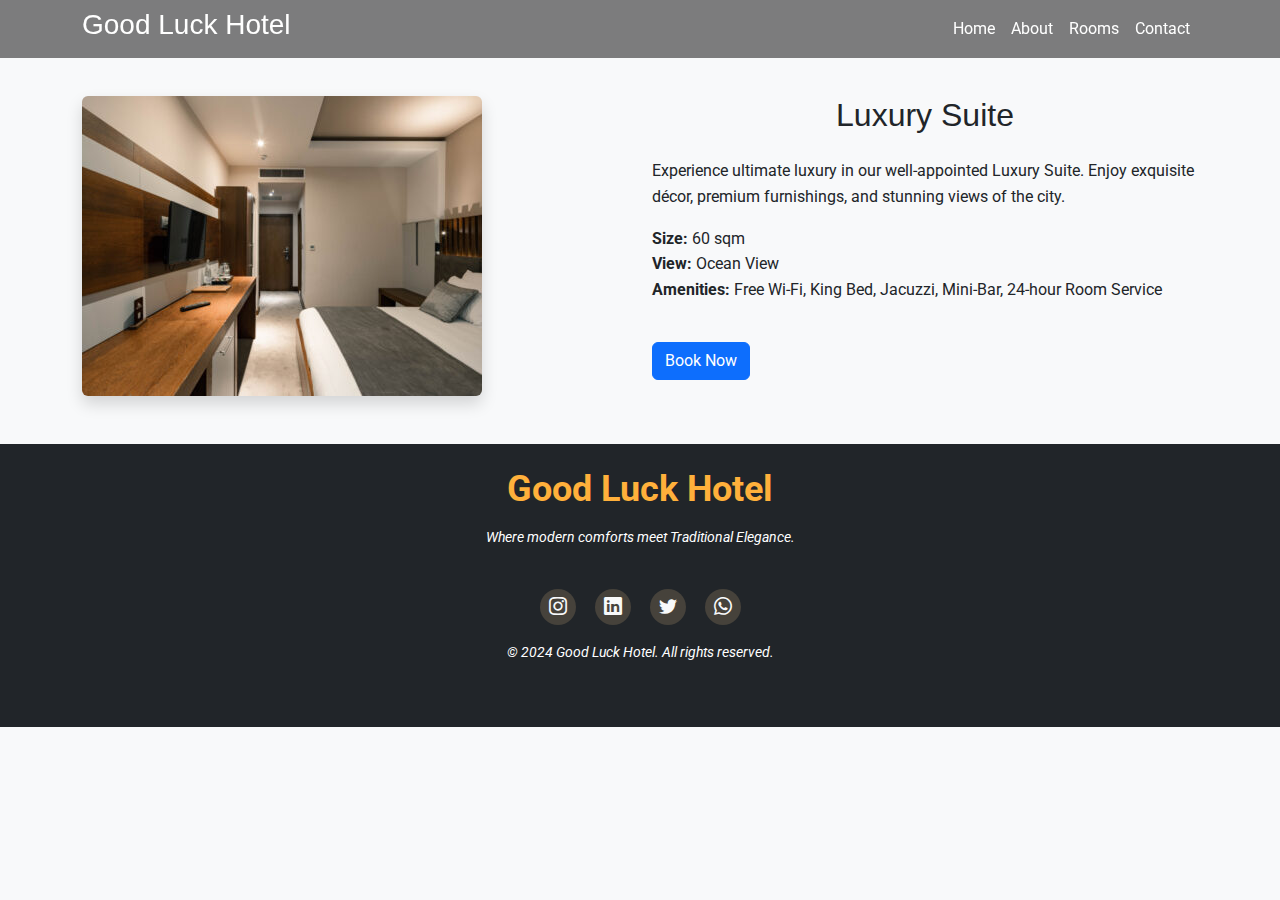
<file: standardroom.html>
<!DOCTYPE html>
<html lang="en">

<head>
    <meta charset="UTF-8">
    <meta name="viewport" content="width=device-width, initial-scale=1.0">
    <title>Luxury Suite</title>
    <link href="https://cdn.jsdelivr.net/npm/bootstrap@5.3.0-alpha1/dist/css/bootstrap.min.css" rel="stylesheet">
    <link href="https://fonts.googleapis.com/css2?family=Roboto:wght@400;500&family=Open+Sans:wght@400;600&display=swap" rel="stylesheet">
    <link href="https://cdn.jsdelivr.net/npm/bootstrap-icons/font/bootstrap-icons.css" rel="stylesheet">
    <link rel="stylesheet" href="styles.css">
    <style>
        /* Custom Styling */
        body {
            background-color: #f8f9fa;
        }

        h1 {
            font-size: 2.5rem;
        }

        .img-fluid {
            cursor: pointer;
            transition: transform 0.3s ease;
        }

        .img-fluid:hover {
            transform: scale(1.05);
        }

        /* Modal Styling */
        .custom-modal {
            display: none;
            position: fixed;
            top: 0;
            left: 0;
            width: 100%;
            height: 100%;
            background: rgba(0, 0, 0, 0.8);
            justify-content: center;
            align-items: center;
            z-index: 1050;
        }

        .custom-modal img {
            max-width: 90%;
            max-height: 90%;
            border: 5px solid #fff;
            border-radius: 5px;
        }

        .custom-modal:target {
            display: flex;
        }

        .custom-modal .close-btn {
            position: absolute;
            top: 10px;
            right: 20px;
            font-size: 2rem;
            color: white;
            text-decoration: none;
            font-weight: bold;
        }
    </style>
</head>

<body>
    <!-- ======= Header ======= -->
    <header id="header" class="fixed-top d-flex align-items-center header-transparent">
        <div class="container-fluid container-xl d-flex align-items-center justify-content-between">

            <div class="logo me-auto">
                <h3>Good Luck Hotel</h3>
            </div>

            <nav id="navbar" class="navbar navbar-expand-lg navbar-light">
                <button class="navbar-toggler" type="button" data-bs-toggle="collapse" data-bs-target="#navbarNav"
                    aria-controls="navbarNav" aria-expanded="false" aria-label="Toggle navigation">
                    <span class="navbar-toggler-icon"></span>
                </button>
                <div class="collapse navbar-collapse" id="navbarNav">
                    <ul class="navbar-nav ms-auto">
                        <li class="nav-item"><a class="nav-link scrollto active" href="#hero">Home</a></li>
                        <li class="nav-item"><a class="nav-link scrollto" href="index.html/#about">About</a></li>
                        <li class="nav-item"><a class="nav-link scrollto" href="index.html/#rooms">Rooms</a></li>
                        <li class="nav-item"><a class="nav-link scrollto" href="contact.html">Contact</a></li>
                    </ul>
                </div>
            </nav><!-- .navbar -->

        </div>
    </header><!-- End Header -->

    <!-- Room Section -->
    <section class="py-5 mt-5">
        <div class="container">
            <div class="row">
                <div class="col-md-6">
                    <!-- Image with Modal Trigger -->
                    <a href="#roomImageModal">
                        <img src="assets/standardroom.jpg" class="img-fluid rounded shadow"
                            alt="Luxury Suite Image">
                    </a>
                </div>
                <div class="col-md-6">
                    <h2 class="mb-4">Luxury Suite</h2>
                    <p>Experience ultimate luxury in our well-appointed Luxury Suite. Enjoy exquisite décor, premium
                        furnishings, and stunning views of the city.</p>
                    <ul class="list-unstyled">
                        <li><strong>Size:</strong> 60 sqm</li>
                        <li><strong>View:</strong> Ocean View</li>
                        <li><strong>Amenities:</strong> Free Wi-Fi, King Bed, Jacuzzi, Mini-Bar, 24-hour Room Service</li>
                    </ul>
                    <a href="booking.html" class="btn btn-primary mt-4">Book Now</a>
                </div>
            </div>
        </div>
    </section>

    <!-- Custom Modal -->
    <div id="roomImageModal" class="custom-modal">
        <a href="#" class="close-btn">&times;</a>
        <img src="assets/standardroom.jpg" alt="Luxury Suite Image">
    </div>

        <!-- Footer -->
        <footer id="footer" class="bg-dark text-white py-4">
            <div class="container text-center">
                <h3>Good Luck Hotel</h3>
                <p>Where modern comforts meet Traditional Elegance.</p>
                <div class="social-links mb-3">
                    <a href="https://www.instagram.com/__sri_kashyap__?igsh=MmpoM2I4Nm5mdGVl" class="text-light mx-2" target="_blank">
                        <i class="bi bi-instagram"></i>
                    </a>
                    <a href="https://www.linkedin.com/in/srinidhi-s-kashyap-007918289" class="text-light mx-2" target="_blank">
                        <i class="bi bi-linkedin"></i>
                    </a>
                    <a href="https://x.com/srinidhi0610?t=SPg7qiuBo0D0wRp7rnurTA&s=09" class="text-light mx-2" target="_blank">
                        <i class="bi bi-twitter"></i>
                    </a>
                    <a href="https://wa.me/qr/45H2TBUZRWYRG1" class="text-light mx-2" target="_blank">
                        <i class="bi bi-whatsapp"></i>
                    </a>
                </div>
                <p>&copy; 2024 Good Luck Hotel. All rights reserved.</p>
            </div>
        </footer>
            <!-- Bootstrap JS -->
    <script src="https://cdn.jsdelivr.net/npm/@popperjs/core@2.11.6/dist/umd/popper.min.js"></script>
    <script src="https://cdn.jsdelivr.net/npm/bootstrap@5.3.0-alpha1/dist/js/bootstrap.min.js"></script>
</body>

</html>
</file>
<file: styles.css>
#header {
  background-color: rgba(0, 0, 0, 0.5); 
}

#hero {
  position: relative;
  height: 100vh; 
}

.carousel-item {
  height: 100vh; 
  background-size: cover; 
  background-position: center; 
}

.carousel-item img {
  display: none; 
}

.carousel-container {
  height: 100%; /* Make sure content fills the section */
  display: flex;
  justify-content: center;
  align-items: center;
  color: white;
}

.btn-book-now, .btn-contact {
  font-size: 18px;
  padding: 12px 30px;
  border-radius: 30px;
  text-transform: uppercase;
  letter-spacing: 1px;
  transition: all 0.3s ease;
}

.btn-book-now {
  background-color: #ff7f50;
  color: white;
}

.btn-contact {
  background-color: #008CBA;
  color: white;
}

.btn-book-now:hover, .btn-contact:hover {
  background-color: #ff4500;
  color: white;
  transform: translateY(-2px);
  text-decoration: none;
}

.navbar .nav-link {
  color: white !important;
}

.navbar .nav-link:hover {
  color: yellow !important;
}

#header h1{
  font-family: sans-serif;
  color: white !important;
}

h2{
  font-family: sans-serif;
  text-align: center;
}

#header h3{
  font-family: sans-serif;
  color: white;
}

#hero h3{
  font-family: sans-serif;
  text-align: center;
}

footer {
  background-color: #212529;
  color: #f8f9fa;
}

footer a {
  color: #f8f9fa;
  text-decoration: none;
}

footer a:hover {
  text-decoration: underline;
}

body {
    font-family: 'Roboto', sans-serif;
    margin: 0;
    padding: 0;
    line-height: 1.6;
}

/* Rooms Section */
.card {
    border: none;
    border-radius: 10px;
    overflow: hidden;
    box-shadow: 0 4px 8px rgba(0, 0, 0, 0.1);
}

.card:hover {
    transform: scale(1.05);
    transition: all 0.3s ease;
}

/* Footer */
#footer {
    background: #35322d;
    color: #fff;
    font-size: 14px;
    text-align: center;
    padding: 30px 0;
  }
  
  #footer h3 {
    font-size: 36px;
    font-weight: 700;
    color: #ffb03b;
    position: relative;
    padding: 0;
    margin: 0 0 15px 0;
  }
  
  #footer p {
    font-size: 15;
    font-style: italic;
    padding: 0;
    margin: 0 0 40px 0;
  }
  
  #footer .social-links {
    margin: 0 0 40px 0;
  }
  
  #footer .social-links a {
    font-size: 18px;
    display: inline-block;
    background: #46423b;
    color: #fff;
    line-height: 1;
    padding: 8px 0;
    margin-right: 4px;
    border-radius: 50%;
    text-align: center;
    width: 36px;
    height: 36px;
    transition: 0.3s;
  }
  
  #footer .social-links a:hover {
    background: #ffb03b;
  }
  
  #footer .copyright {
    margin: 0 0 5px 0;
  }
  
  #footer .credits {
    font-size: 13px;
  }
</file>
